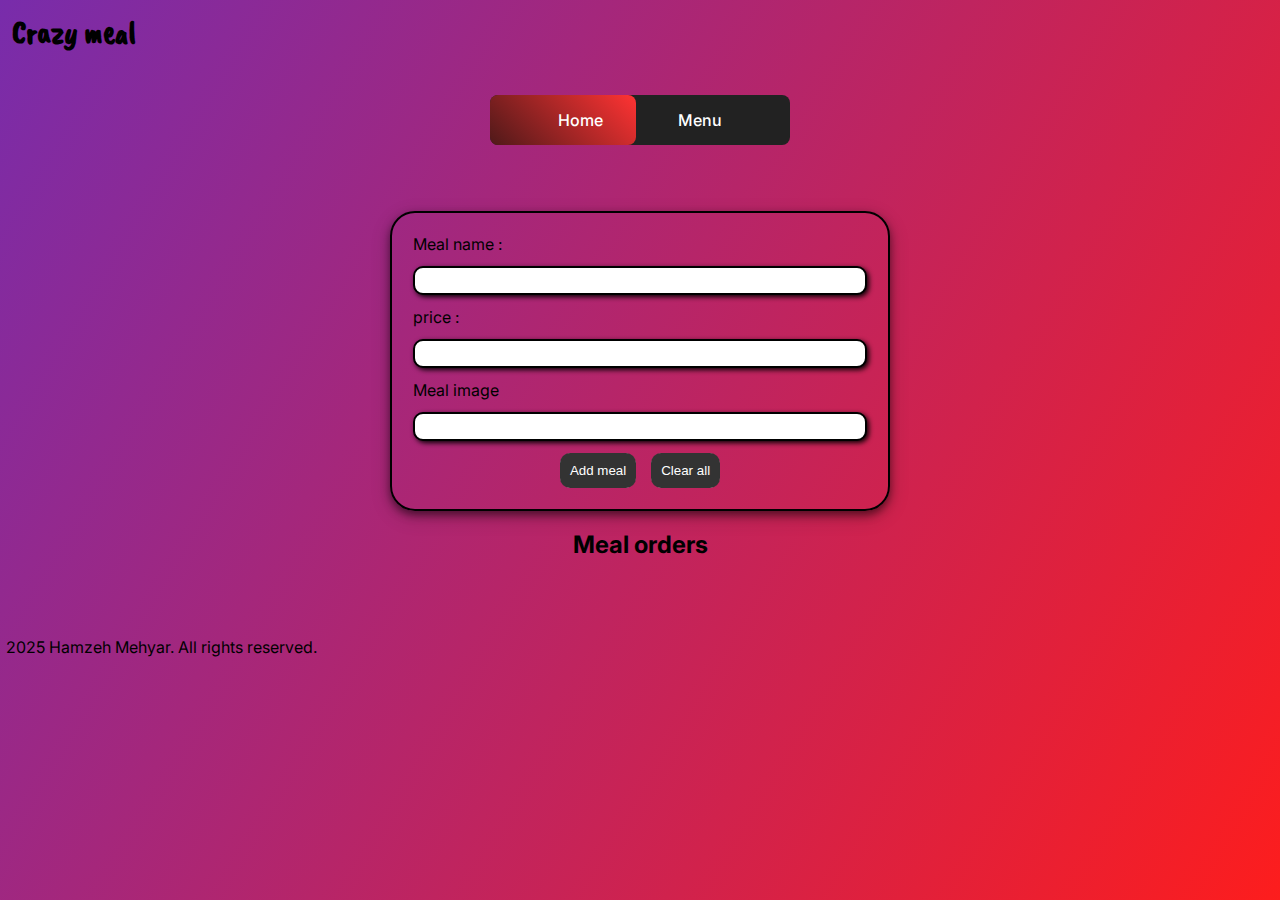
<file: index.html>
<!DOCTYPE html>
<html lang="en">
<head>
    <meta charset="UTF-8">
    <meta name="viewport" content="width=device-width, initial-scale=1.0">
    <title>Crazy meal</title>
    <link rel="stylesheet" href="./css/style.css"/>

    <link rel="preconnect" href="https://fonts.googleapis.com">
<link rel="preconnect" href="https://fonts.gstatic.com" crossorigin>
<link href="https://fonts.googleapis.com/css2?family=Comfortaa:wght@300.
.700&family=Exo:ital,wght@0,100..900;1,100..900&family=Inconsolata:wght@200..900&family=Inter:ital,
opsz,wght@0,14..32,100..900;1,14..32,100..900&family=Roboto:ital,wght@0,100..900;1,100..900&display=swap"
 rel="stylesheet">

 <link rel="preconnect" href="https://fonts.googleapis.com">
<link rel="preconnect" href="https://fonts.gstatic.com" crossorigin>
<link href="https://fonts.googleapis.com/css2?family=Caveat+Brush&family=Comfortaa:wght@300..
700&family=Exo:ital,wght@0,100..900;1,100..900&family=Inconsolata:wght@200..900&family=Inter:ital,opsz,wght@0,14.
.32,100..900;1,14..32,100..900&family=Roboto:ital,wght@0,100..900;1,100..900&display=swap" rel="stylesheet">

</head>
<body>

    <h1 id="resturantName">Crazy meal</h1>

    <header>

        <nav>

            <a href="./index.html">Home</a>
            <a href="./menu.html">Menu</a>

            <span></span>

        </nav>

    </header>

    <div class="addContainer">

    <form id="mealsForm">

        <label for="name">Meal name :</label>
        <input type="text" id="name"/>


        <label for="price">price :</label>
        <input type="number" id="price"/>

        <label for="image">Meal image</label>
        <input type="url" id="image"/>

        <div class="buttons">

        <button type="submit">Add meal</button>
        <button type="button" id="clearButton">Clear all</button>

        </div>

        
    </form>

    </div>

    <h2 id="mealOrdersHeader">Meal orders</h2>

    <div class="mealsContainer">

    <ul id="orderList"></ul>

    </div>

    <footer>

        <p>2025 Hamzeh Mehyar. All rights reserved.</p>

    </footer>

    <script src="./js/app.js"></script>
    
</body>
</html>
</file>
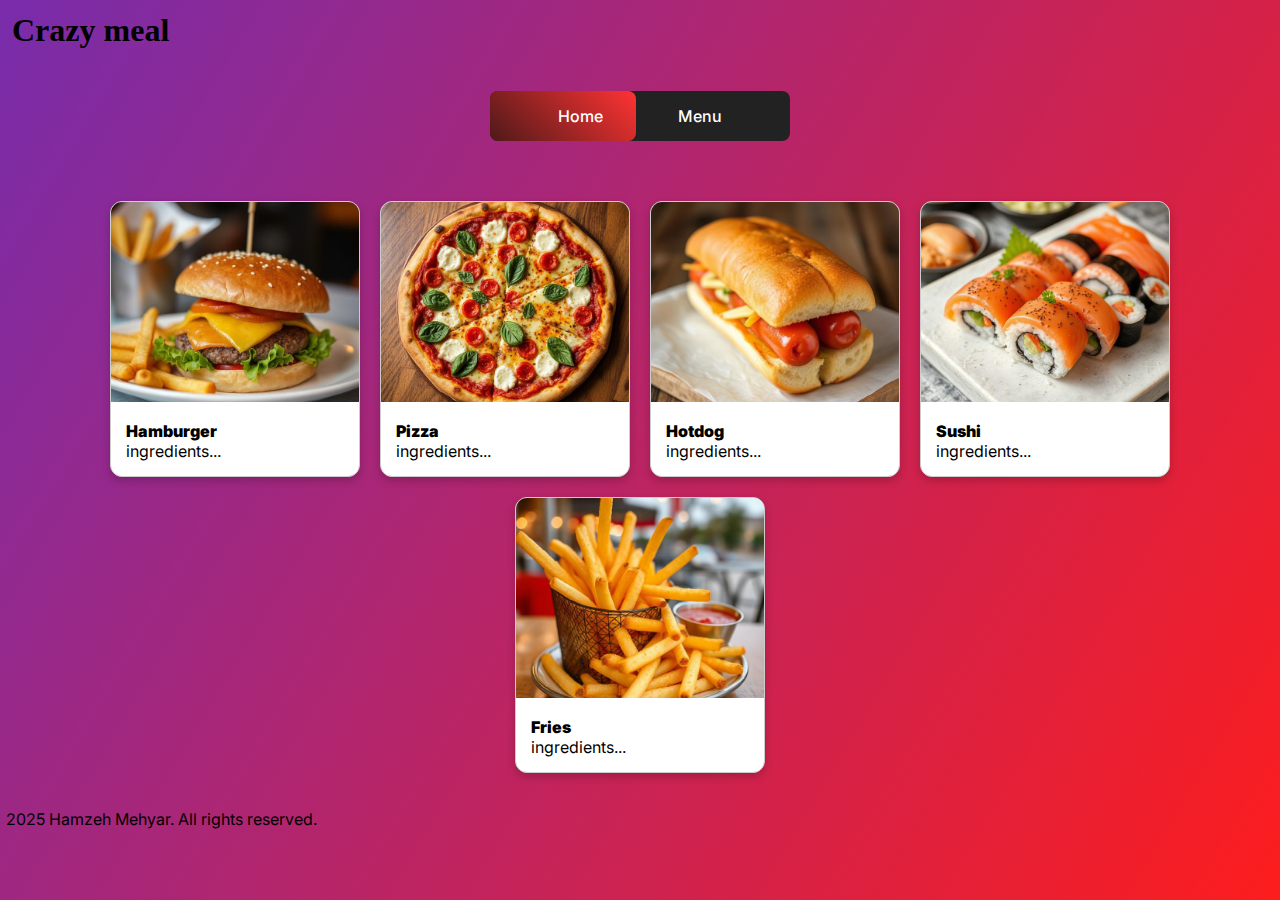
<file: menu.html>
<!DOCTYPE html>
<html lang="en">
<head>
    <meta charset="UTF-8">
    <meta name="viewport" content="width=device-width, initial-scale=1.0">
    <title>Document</title>

    <link rel="stylesheet" href="./css/style.css"/>

    <link rel="preconnect" href="https://fonts.googleapis.com">
    <link rel="preconnect" href="https://fonts.gstatic.com" crossorigin>
    <link href="https://fonts.googleapis.com/css2?family=Comfortaa:wght@300.
    .700&family=Exo:ital,wght@0,100..900;1,100..900&family=Inconsolata:wght@200..900&family=Inter:ital,
    opsz,wght@0,14..32,100..900;1,14..32,100..900&family=Roboto:ital,wght@0,100..900;1,100..900&display=swap"
    rel="stylesheet">

</head>
<body>

    <h1 id="resturantName">Crazy meal</h1>

    <header>

        <nav>

            <a href="./index.html">Home</a>
            <a href="./menu.html">Menu</a>

            <span></span>

        </nav>

    </header>

    
    <div class="cardsContainer">

        <div class="card">

            <img src="./images/burger_meal.jpg" alt="Burger" id="cardImage"/>

            <div class="container">

                <h4><b>Hamburger</b></h4>
                <p>ingredients...</p>


            </div>

        </div>

        <div class="card">

            <img src="./images/pizzaPic.jpg" alt="Burger" id="cardImage"/>

            <div class="container">

                <h4><b>Pizza</b></h4>
                <p>ingredients...</p>


            </div>

        </div>

                <div class="card">

            <img src="./images/HotdogSandwish.jpg" alt="Burger" id="cardImage"/>

            <div class="container">

                <h4><b>Hotdog</b></h4>
                <p>ingredients...</p>


            </div>

        </div>

        <div class="card">

            <img src="./images/Sushi.jpg" alt="Burger" id="cardImage"/>

            <div class="container">

                <h4><b>Sushi</b></h4>
                <p>ingredients...</p>


            </div>

        </div>

            <div class="card">

            <img src="./images/Fries.jpg" alt="Burger" id="cardImage"/>

            <div class="container">

                <h4><b>Fries</b></h4>
                <p>ingredients...</p>


            </div>

        </div>

    </div>  
    
    <footer>

        <p>2025 Hamzeh Mehyar. All rights reserved.</p>

    </footer>

    
    
</body>
</html>
</file>
<file: css/style.css>
* {

    margin: 0;
    padding: 0;
    box-sizing: border-box;

}

html , body {

    min-height: 100vh;

}

#resturantName {

    font-family:"Caveat Brush", cursive;
    padding: 12px;

}

body {

    background: #782cab;
    background: linear-gradient(121deg, rgba(120, 44, 171, 1) 0%, rgba(253, 29, 29, 1) 100%, rgba(252, 176, 69, 1) 100%);
    background-repeat: no-repeat;
    background-size: cover;
    background-position: center;
    font-family: "Inter", sans-serif;
    

}

header {

    position: relative;
    justify-content: center;
    display: flex;
    align-items: center;
    

}

header nav {

    position: relative;
    width: 300px;
    height: 50px;
    background: #222;
    border-radius: 8px;
    display: flex;
    justify-content: center;
    align-items: center;
    margin: 30px;
    

}

header nav a {

    position: relative;
    display: inline-block;
    font-size: 1em;
    font-weight: 500;
    color: #fff;
    text-decoration: none;
    padding: 0 23px;
    z-index: 1;
    width: 120px;
    text-align: center;
    line-height: 50px;

}

header nav span {

    position: absolute;
    top: 0;
    left: 0;
    width: 146px;
    height: 100%;
    background: linear-gradient(45deg, #4f1919 , #ff3333);
    border-radius: 8px;
    transition: .5s;

}

header nav a:nth-child(1):hover~span {

    left: 0;

}

header nav a:nth-child(2):hover~span {

    left: 146px;

}


input {

    width: 100%;
    padding: 5px;
    margin: 12px 0;
    border: 2px solid black;
    border-radius: 10px;
    box-shadow: 2px 2px 5px rgba(0, 0, 0, 0.94);

}

#mealsForm {

    border: 2px solid black;
    border-radius: 25px;
    width: 500px;
    padding: 21px;
    box-shadow: 0 4px 8px 0 rgba(0, 0, 0, 0.5), 0 6px 20px 0 rgba(0, 0, 0, 0.19);
    transition: 0.3s;
    
}

#mealsForm:hover {

    box-shadow: 0 8px 16px 0 rgba(0, 0, 0, 0.10);

}


#mealsForm button {

    padding: 10px;
    border: none;
    outline: none;
    color: #fff;
    cursor: pointer;
    position: relative;
    z-index: 0;
    border-radius: 12px;

}

#mealsForm button::after {

    content: "";
    z-index: -1;
    position: absolute;
    width: 100%;
    height: 100%;
    background-color: #333;
    left: 0;
    top: 0;
    border-radius: 10px;

}

#mealsForm button::before {

    content: "";
    background: linear-gradient(

        45deg,
        #ff0000 , #ff7300 , #fffb00 , #48ff00 , 
        #00ffd5 , #002bff , #ff00c8 , #ff0000

    );

    position: absolute;
    top: -2px;
    left: -2px;
    background-size: 600%;
    z-index: -1;
    width: calc(100% + 4px);
    height: calc(100% + 4px);
    filter: blur(8px);
    animation: glowing 20s linear infinite;
    transition: opacity .3s ease-in-out;
    border-radius: 10px;
    opacity: 0;

}

#mealsForm button:hover::before {

    opacity: 1;


}

@keyframes glowing {

    0%{background-position: 0 0;}
    50%{background-position: 400% 0;}
    100%{background-position: 0 0;}

}

.addContainer {

    display: flex;
    justify-content: center;
    align-items: center;
    margin-top: 36px;

}

.buttons {

    display: flex;
    justify-content: center;
    align-items: center;
    gap: 15px;

}

#mealOrdersHeader {

    text-align: center;
    margin-top: 19px;

}

.mealsContainer {

    display: flex;
    justify-content: center;
    align-items: center;
    margin-top: 22px;
    margin-bottom: 30px;

}

#orderList {

    list-style: none;
    padding: 0;
    margin-top: 20px;
    max-width: 600px;
    margin-inline: auto;
    display: flex;
    flex-direction: column;
    gap: 15px;

}

#orderList li {

    background: #fff;
    border: 1px solid #ccc;
    border-left: 5px solid #ff3333;
    border-radius: 8px;
    padding: 15px 168px;
    box-shadow: 2px 2px 8px rgba(0 , 0 , 0 , 0.1);
    font-size: 1rem;
    font-weight: 500;
    color: #333;
    transition: transform 0.2s ease;

}

#orderList li:hover {

    transform: translateY(-3px);
    box-shadow: 2px 4px 10px rgba(0 , 0 , 0 , 0.15);

}

.meal-img {

    height: 50px;
    width: 50px;
    object-fit: cover;
    border-radius: 8px;
    margin: -11px 0;
    margin-left: -156px;

}

.mealContent {

    display: flex;
    align-items: center;
    justify-content: space-between;

}

.mealInfo {

    display: flex;
    align-items: center;
    gap: 15px;

}

.textInfo {

    display: flex;
    flex-direction: column;

}

.deleteMealButton {

    padding: 6px 12px;
    background-color: #ff3333;
    border: none;
    color: white;
    border-radius: 6px;
    cursor: pointer;
    font-weight: bold;
    transition: background-color 0.3s ease;

}

.deleteMealButton:hover {

    background-color: #cc0000;

}

footer p {

    padding: 6px;

}

.cardsContainer {

    display: flex;
    flex-wrap: wrap;
    gap: 20px;
    justify-content: center;
    padding: 30px;

}

.card {

    width: 250px;
    border: 1px solid #ccc;
    border-radius: 12px;
    overflow: hidden;
    box-shadow: 0 4px 8px rgba(0 , 0 , 0 , 0.2);
    background: #fff;
    transition: 0.3s

}

.card:hover {

   box-shadow: 0 8px 16px 0 rgba(0,0,0,0.5);


}

.card img {

    width: 100%;
    height: 200px;
    object-fit: cover;

}

.container {

    padding: 15px;

}
</file>
